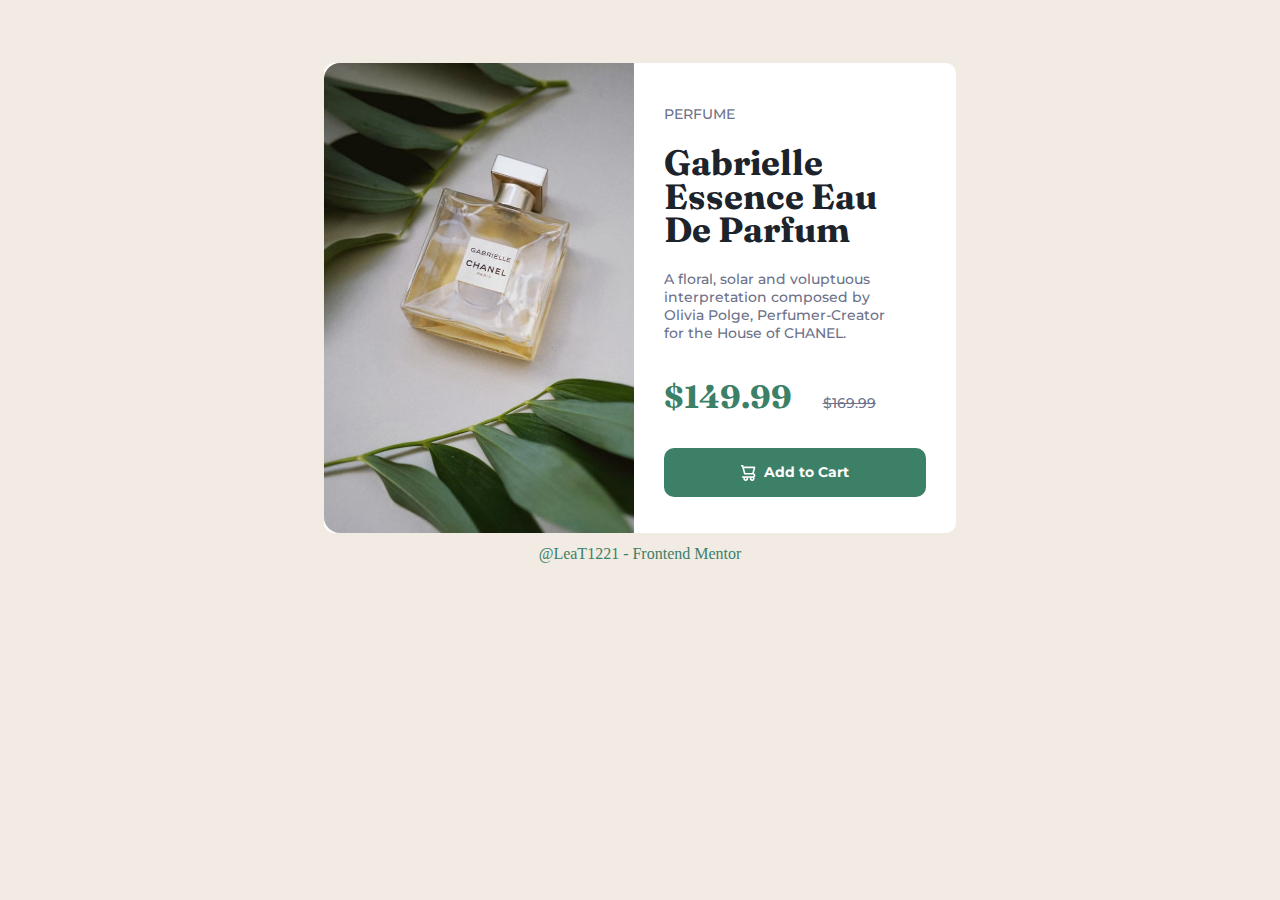
<file: index.html>
<!-- Started @5:00 -->
<!DOCTYPE html>
<html lang="en">
<head>
    <meta charset="UTF-8">
    <meta name="viewport" content="width=device-width, initial-scale=1.0">
    <link rel="preconnect" href="https://fonts.googleapis.com">
    <link rel="preconnect" href="https://fonts.gstatic.com" crossorigin>
    <link href="https://fonts.googleapis.com/css2?family=Inter:ital,opsz,wght@0,14..32,100..900;1,14..32,100..900&family=Montserrat:ital,wght@0,100..900;1,100..900&display=swap" rel="stylesheet">
    <link rel="preconnect" href="https://fonts.googleapis.com">
    <link rel="preconnect" href="https://fonts.gstatic.com" crossorigin>
    <link href="https://fonts.googleapis.com/css2?family=Fraunces:ital,opsz,wght@0,9..144,100..900;1,9..144,100..900&family=Inter:ital,opsz,wght@0,14..32,100..900;1,14..32,100..900&family=Montserrat:ital,wght@0,100..900;1,100..900&display=swap" rel="stylesheet">
    <link rel="stylesheet" href="product-preview-card.css">
    <title>Product Preview Card Project</title>
</head>
<body>
    <main>
        <div id="product-image">
            <img id="product-img" alt="product photo" src="image-product-desktop.jpg">
        </div>

        <div id="product-info">
            <h2>PERFUME</h2>
            <h1>Gabrielle Essence Eau De Parfum</h1>
            <p id="product-description">A floral, solar and voluptuous interpretation composed by Olivia Polge, Perfumer-Creator for the House of CHANEL.</p>
            <h3 id="current-price">$149.99</h3>
            <p id="old-price"><s>$169.99</s></p>
            <button>
                <img alt="cart-icon" id="cart-icon" src="icon-cart.svg">
                 <p>Add to Cart</p>
            </button>
        </div>

    </main>
    <footer>
        <a href="https://www.frontendmentor.io/profile/LeaT1221">@LeaT1221 - Frontend Mentor</a>
    </footer>
</body>
</html>
</file>
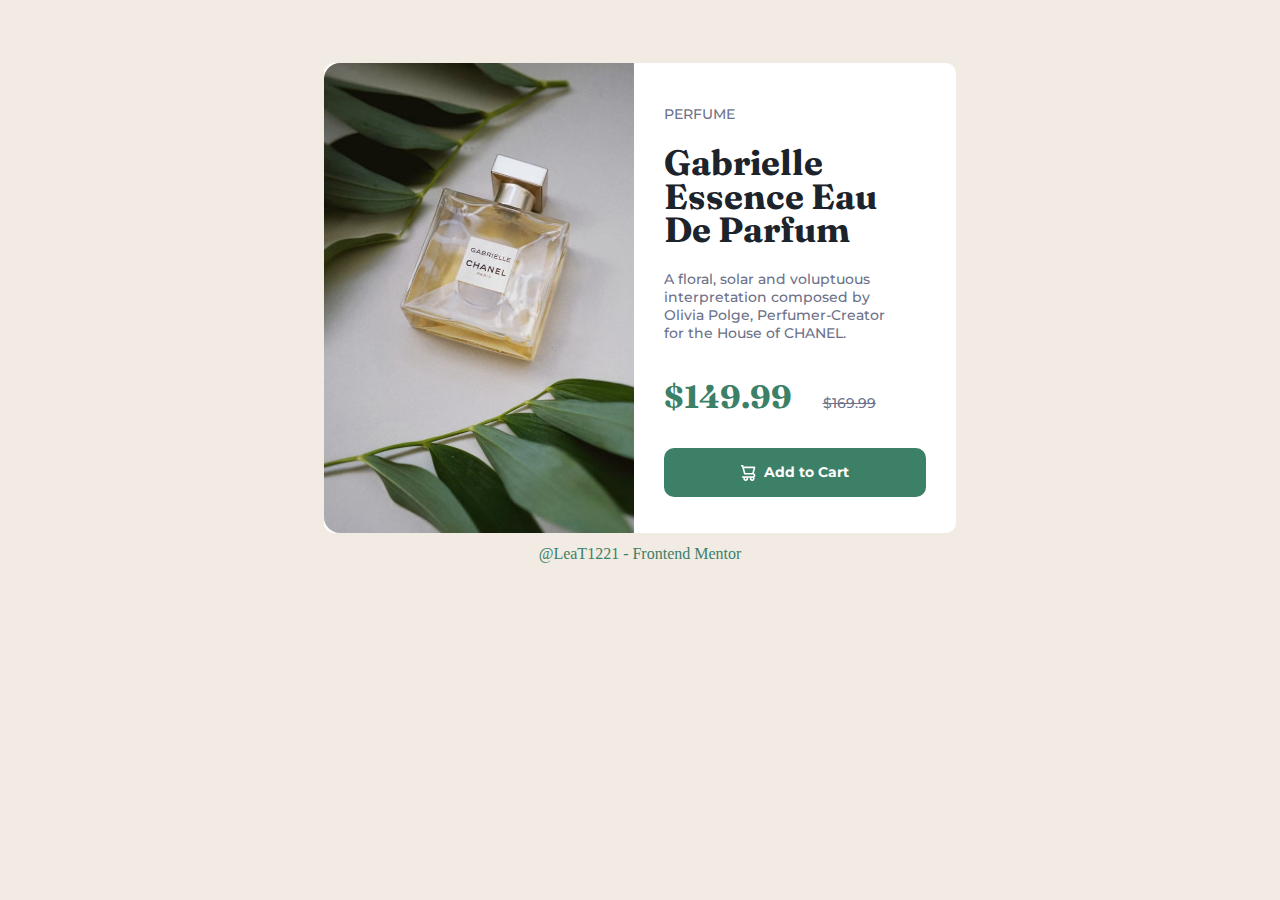
<file: product-preview-card.html>
<!-- Started @5:00 -->
<!DOCTYPE html>
<html lang="en">
<head>
    <meta charset="UTF-8">
    <meta name="viewport" content="width=device-width, initial-scale=1.0">
    <link rel="preconnect" href="https://fonts.googleapis.com">
    <link rel="preconnect" href="https://fonts.gstatic.com" crossorigin>
    <link href="https://fonts.googleapis.com/css2?family=Inter:ital,opsz,wght@0,14..32,100..900;1,14..32,100..900&family=Montserrat:ital,wght@0,100..900;1,100..900&display=swap" rel="stylesheet">
    <link rel="preconnect" href="https://fonts.googleapis.com">
    <link rel="preconnect" href="https://fonts.gstatic.com" crossorigin>
    <link href="https://fonts.googleapis.com/css2?family=Fraunces:ital,opsz,wght@0,9..144,100..900;1,9..144,100..900&family=Inter:ital,opsz,wght@0,14..32,100..900;1,14..32,100..900&family=Montserrat:ital,wght@0,100..900;1,100..900&display=swap" rel="stylesheet">
    <link rel="stylesheet" href="product-preview-card.css">
    <title>Product Preview Card Project</title>
</head>
<body>
    <main>
        <div id="product-image">
            <img id="product-img" alt="product photo" src="image-product-desktop.jpg">
        </div>

        <div id="product-info">
            <h2>PERFUME</h2>
            <h1>Gabrielle Essence Eau De Parfum</h1>
            <p id="product-description">A floral, solar and voluptuous interpretation composed by Olivia Polge, Perfumer-Creator for the House of CHANEL.</p>
            <h3 id="current-price">$149.99</h3>
            <p id="old-price"><s>$169.99</s></p>
            <button>
                <img id="cart-icon" src="icon-cart.svg">
                 <p>Add to Cart</p>
            </button>
        </div>

    </main>
    <footer>
        <a href="https://www.frontendmentor.io/profile/LeaT1221">@LeaT1221 - Frontend Mentor</a>
    </footer>
</body>
</html>
</file>
<file: product-preview-card.css>
@font-face {
    font-family: Montserrat;
    src: url(https://fonts.googleapis.com/css2?family=Inter:ital,opsz,wght@0,14..32,100..900;1,14..32,100..900&family=Montserrat:ital,wght@0,100..900;1,100..900&display=swap);
}
@font-face{
    font-family: Fraunces;
    src: url(https://fonts.googleapis.com/css2?family=Fraunces:ital,opsz,wght@0,9..144,100..900;1,9..144,100..900&family=Inter:ital,opsz,wght@0,14..32,100..900;1,14..32,100..900&family=Montserrat:ital,wght@0,100..900;1,100..900&display=swap);
}

body{
    background-color: hsl(30, 38%, 92%);
}

main{
    background-color: white;
    width: 50%;
    margin: 5% auto;
    border-radius: 10px;
    display: flex;
}

#product-img{
    width: 100%;
    height: 100%;
    display: inline-block;
    overflow: hidden;
    border-radius: 1rem 0 0 1rem;
}

#product-info{
    display: flex;
    display: inline-block;
    padding: 30px;
    width: 80%;
}

#current-price, #old-price{
    display: inline-block;
}


/* Title & Price */
h1{
    color: hsl(212, 21%, 14%);
    font-size: 2.2rem;
    line-height: 95%;
}
h1, h3{
    font-family: Fraunces, Arial, Helvetica, sans-serif;
    font-weight: 700;
}
h3{
    color: hsl(158, 36%, 37%);
}

#current-price{
    font-size: 2rem;
    margin-top: 8%;
}

/* P elements, Previous price, Button, Footer */
h2, p, button{
    font-family: Montserrat, Arial, Helvetica, sans-serif;
    font-weight: 500;
    font-size: 0.875rem;
    color: hsl(228, 12%, 48%);
}
#old-price{
    padding-left: 10%;
}

#product-description{
    padding-right: 10%;
}

button{
    background-color: hsl(158, 36%, 37%);
    width: 100%;
    height: 12%;
    border-radius: 10px;
    border: none;
    display: flex;               
    align-items: center;         
    justify-content: center; 
}
button:hover{
    cursor: pointer;
    background-color: hsl(159, 40%, 19%);
}
button p{
    color: white;
    display: inline-block;
    line-height: 25px;
    font-weight: 700;
    margin: 0;   
}
#cart-icon{
    width: 15px;  
    height: auto;
    margin-right: 8px; 
}

footer{
    text-align: center;
    margin-top: -4%;
}
footer a{
    text-decoration: none;
    color: hsl(158, 36%, 37%);
}
footer a:hover{
    text-decoration: none;
    color: hsl(228, 12%, 48%);
}


@media (max-width: 375px){
    main{
        width: 90%;
    }
}
</file>
